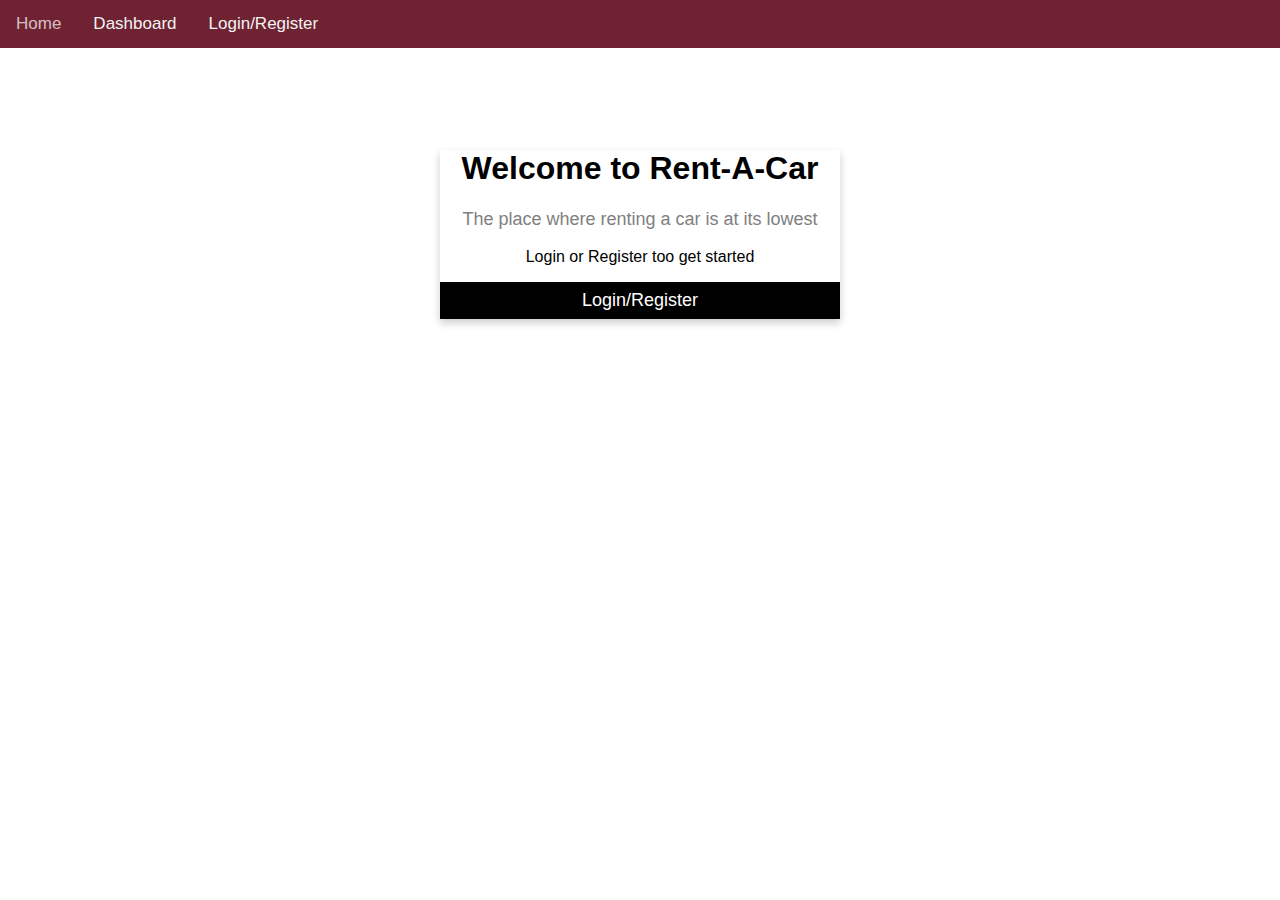
<file: index.html>
<!DOCTYPE html>
<html lang="en">
<head>
    <meta charset="UTF-8">
    <meta name="viewport" content="width=device-width, initial-scale=1.0">
    <link rel="stylesheet" href="styles/styles.css">
    <link rel="stylesheet" href="https://cdnjs.cloudflare.com/ajax/libs/font-awesome/4.7.0/css/font-awesome.min.css">
    <title>Rent-A-Car</title>
</head>
<body>
    <div class="topnav" id="myTopnav">
      <a href="index.html" class="active">Home</a>
      <!-- <a href="#news">News</a>
      <a href="#contact">Contact</a> -->
      <a href="dashboard.html">Dashboard</a>
      <a href="login.html">Login/Register</a>
        <a href="javascript:void(0);" class="icon" onclick="myFunction()">
          <i class="fa fa-bars"></i>
        </a>
      </div>
      
        <div class="card">
            <!-- <img src="/w3images/team2.jpg" alt="John" style="width:100%"> -->
            <h1>Welcome to Rent-A-Car</h1>
            <p class="title">The place where renting a car is at its lowest</p>
            <p>Login or Register too get started</p>
            <!-- <div style="margin: 24px 0;">
              <a href="#"><i class="fa fa-dribbble"></i></a> 
              <a href="#"><i class="fa fa-twitter"></i></a>  
              <a href="#"><i class="fa fa-linkedin"></i></a>  
              <a href="#"><i class="fa fa-facebook"></i></a> 
            </div> -->
            <p><a href="login.html"><button>Login/Register</button></a></p>
          </div>


      <script>
      function myFunction() {
        var x = document.getElementById("myTopnav");
        if (x.className === "topnav") {
          x.className += " responsive";
        } else {
          x.className = "topnav";
        }
      }
      </script>
</body>
</html>
</file>
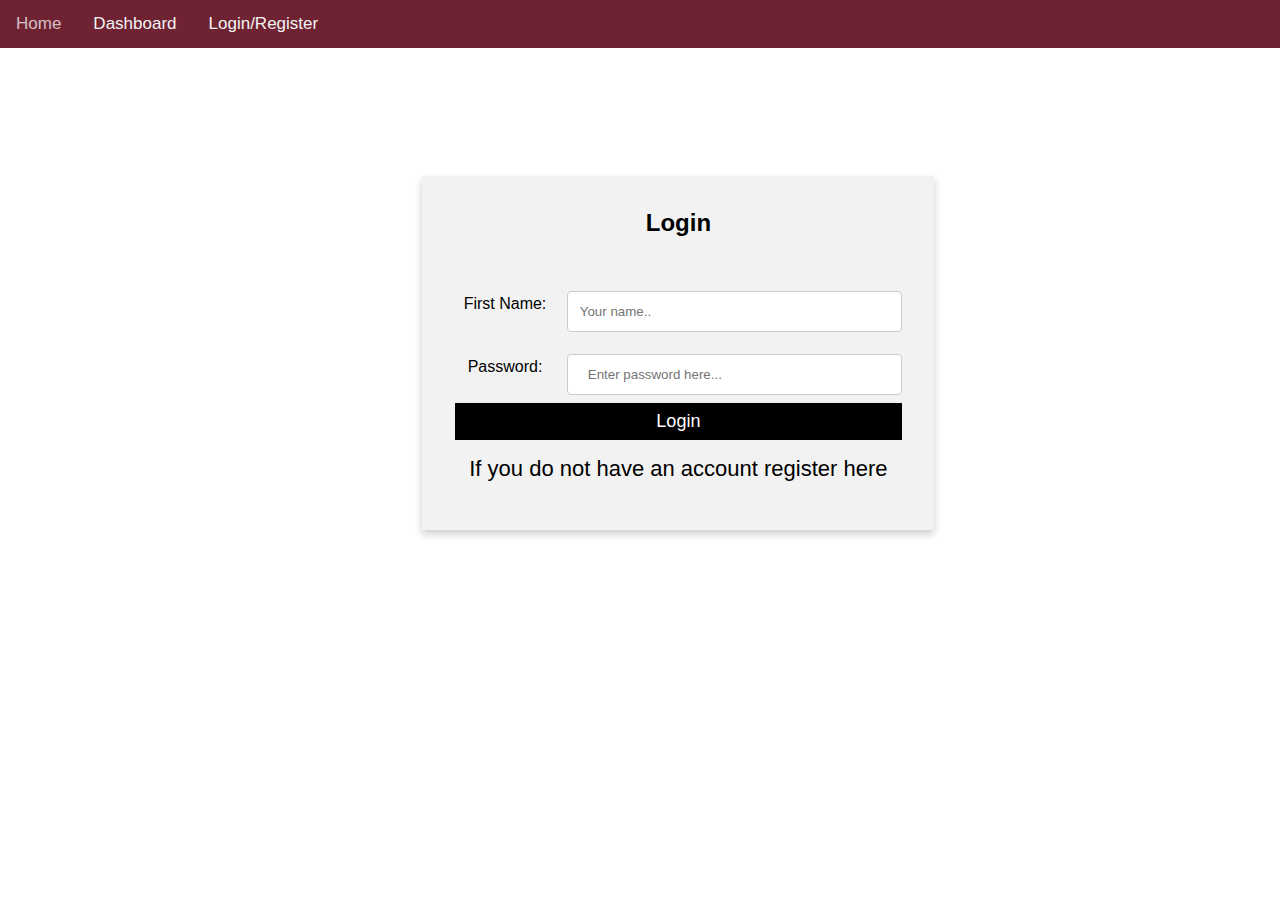
<file: login.html>
<!DOCTYPE html>
<html lang="en">
<head>
    <meta charset="UTF-8">
    <meta name="viewport" content="width=device-width, initial-scale=1.0">
    <link rel="stylesheet" href="https://cdnjs.cloudflare.com/ajax/libs/font-awesome/4.7.0/css/font-awesome.min.css">
    <link rel="stylesheet" href="styles/styles.css">
    <title>Document</title>
</head>
<body>

    <div class="topnav" id="myTopnav">
      <a href="index.html" class="active">Home</a>
      <!-- <a href="#news">News</a>
      <a href="#contact">Contact</a> -->
      <a href="dashboard.html">Dashboard</a>
      <a href="login.html">Login/Register</a>
        <a href="javascript:void(0);" class="icon" onclick="myFunction()">
          <i class="fa fa-bars"></i>
        </a>
      </div>

    <div class="card2">
      <h2>Login</h2>
        <div class="container">
          <form method="get" action="listings_page.html">
            <div class="row">
              <div class="col-25">
                <label for="fname">First Name:</label>
              </div>
              <div class="col-75">
                <input type="text" id="fname" name="firstname" placeholder="Your name..">
              </div>
            </div>
            <div class="row">
              <div class="col-25">
                <label for="lname">Password:</label>
              </div>
              <!-- <div class="col-75">
                <input type="password" id="pwd" name="pwd" minlength="8">
              </div> -->
              <div class="col-75">
                <input type="password" minlength="8" placeholder="Enter password here...">
              </div>
            </div>
            <div class="row">
              <a href="listings_page.html"><button>Login</button></a>
            </div>
            <p><a href="register.html">If you do not have an account register here</a></p>
          </form>
        </div>
    </div>


    <script>
        function myFunction() {
          var x = document.getElementById("myTopnav");
          if (x.className === "topnav") {
            x.className += " responsive";
          } else {
            x.className = "topnav";
          }
        }
        </script>
</body>
</html>
</file>
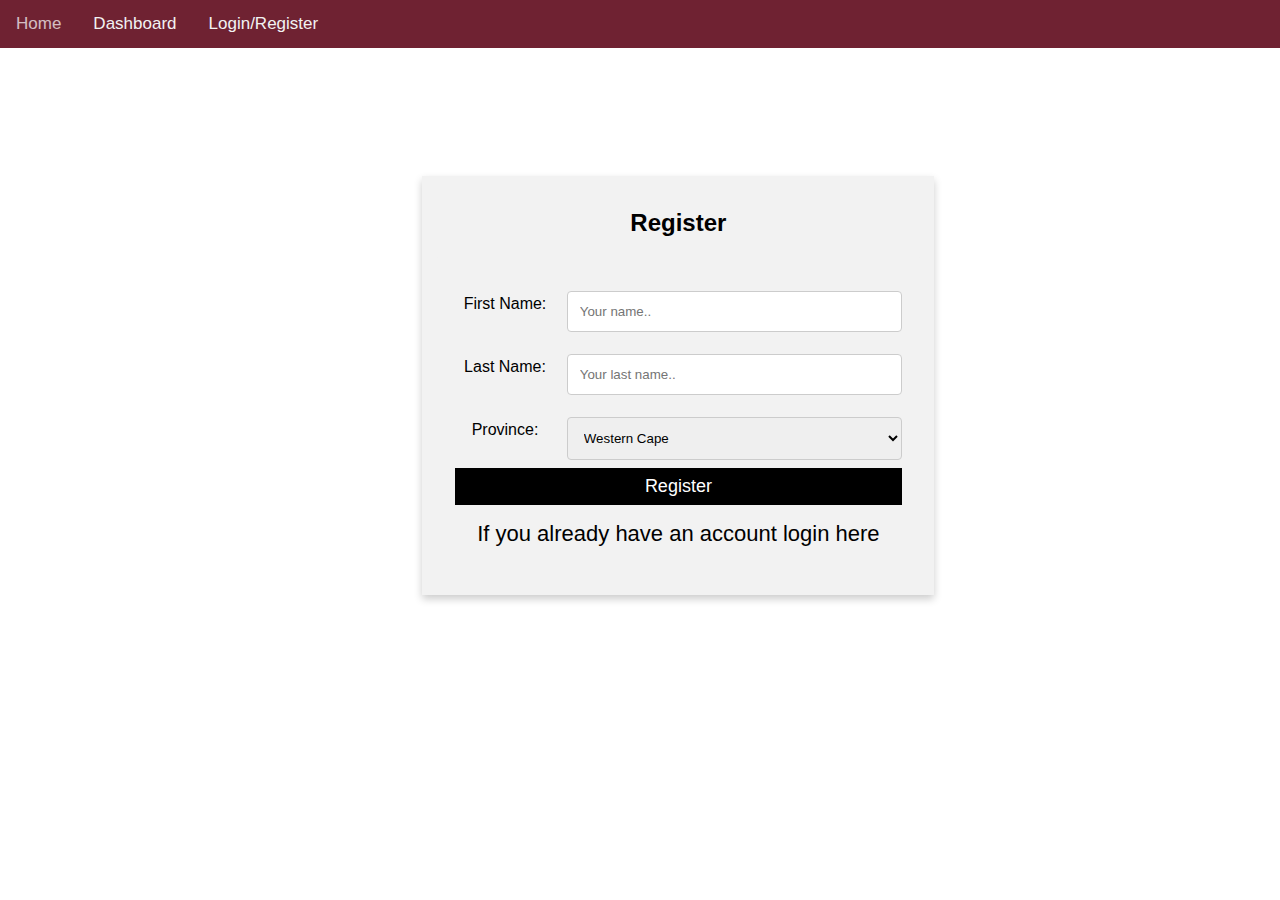
<file: register.html>
<!DOCTYPE html>
<html lang="en">
<head>
    <meta charset="UTF-8">
    <meta name="viewport" content="width=device-width, initial-scale=1.0">
    <link rel="stylesheet" href="https://cdnjs.cloudflare.com/ajax/libs/font-awesome/4.7.0/css/font-awesome.min.css">
    <link rel="stylesheet" href="styles/styles.css">
    <title>Document</title>
</head>
<body>

    <div class="topnav" id="myTopnav">
      <a href="index.html" class="active">Home</a>
      <!-- <a href="#news">News</a>
      <a href="#contact">Contact</a> -->
      <a href="dashboard.html">Dashboard</a>
      <a href="login.html">Login/Register</a>
        <a href="javascript:void(0);" class="icon" onclick="myFunction()">
          <i class="fa fa-bars"></i>
        </a>
      </div>

    <div class="card2">
      <h2>Register</h2>
        <div class="container">
          <form method="get" action="listings_page.html">
            <div class="row">
              <div class="col-25">
                <label for="fname">First Name:</label>
              </div>
              <div class="col-75">
                <input type="text" id="fname" name="firstname" placeholder="Your name..">
              </div>
            </div>
            <div class="row">
              <div class="col-25">
                <label for="lname">Last Name:</label>
              </div>
              <div class="col-75">
                <input type="text" id="lname" name="lastname" placeholder="Your last name..">
              </div>
            </div>
            <div class="row">
              <div class="col-25">
                <label for="country">Province:</label>
              </div>
              <div class="col-75">
                <select id="country" name="country">
                  <option value="australia">Western Cape</option>
                  <option value="canada">Eastern Cape</option>
                  <option value="usa">Northern Cape</option>
                </select>
              </div>
            </div>
            <div class="row">
              <a href="listings_page.html"><button>Register</button></a>
            </div>
            <p><a href="login.html">If you already have an account login here</a></p>
          </form>
        </div>
    </div>


    <script>
        function myFunction() {
          var x = document.getElementById("myTopnav");
          if (x.className === "topnav") {
            x.className += " responsive";
          } else {
            x.className = "topnav";
          }
        }
        </script>
</body>
</html>
</file>
<file: styles/styles.css>
body {
    margin: 0;
    font-family: Arial, Helvetica, sans-serif;
    background-image: url("https://www.desktopbackground.org/download/1680x1050/2013/06/16/592767_wide-hd-car-rental-wallpapers_2048x1121_h.jpg");
    /* background-repeat: no-repeat; */
    /* filter: blur(8px); */
    /* opacity: 0.5; */
    background-size: cover;
    height: 100vh;
    width: 100vw;

  }

  .topnav {
    overflow: hidden;
    background-color: #6F2232;
  }
  
  .topnav a {
    float: left;
    display: block;
    color: #f2f2f2;
    text-align: center;
    padding: 14px 16px;
    text-decoration: none;
    font-size: 17px;
  }
  
  .topnav a:hover {
    background-color: #6F2232;
    color: black;
  }
  
  .topnav a.active {
    /* background-color: #4CAF50; */
    color: white;
  }
  
  .topnav .icon {
    display: none;
  }

  .card {
    box-shadow: 0 4px 8px 0 rgba(0, 0, 0, 0.2);
    max-width: 400px;
    /* height: 400px; */
    margin: auto;
    background-color: white;
    color: black;
    text-align: center;
    font-family: arial;
    margin-top: 8%;
    /* padding: 5px; */
    /* z-index: 2; */
    /* position: absolute; */
  }

  .card2 {
    box-shadow: 0 4px 8px 0 rgba(0,0,0,0.2);
    transition: 0.3s;
    width: 40%;
    background-color: #f2f2f2;
    margin-left: 33%;
    margin-top: 10%;
    text-align: center;
    padding: 1%;
    /* padding: 5%; */
  }

  .card3 {
    box-shadow: 0 4px 8px 0 rgba(0,0,0,0.2);
    transition: 0.3s;
    width: 40%;
    background-color: #f2f2f2;
    margin-left: 33%;
    margin-top: 5%;
    text-align: center;
    padding: 1%;
  }
  
  .card2:hover {
    box-shadow: 0 8px 16px 0 rgba(0,0,0,0.2);
  }
  
  .container2 {
    padding: 2px 26px;
  }
  
  .title {
    color: grey;
    font-size: 18px;
  }
  
  button {
    border: none;
    outline: 0;
    display: inline-block;
    padding: 8px;
    color: white;
    background-color: #000;
    text-align: center;
    cursor: pointer;
    width: 100%;
    font-size: 18px;
  }
  
  a {
    text-decoration: none;
    font-size: 22px;
    color: black;
  }
  
  button:hover, a:hover {
    opacity: 0.7;
  }

  input[type=text], select {
    width: 100%;
    padding: 12px 20px;
    margin: 8px 0;
    display: inline-block;
    border: 1px solid #ccc;
    border-radius: 4px;
    box-sizing: border-box;
  }

  input[type=password], select {
    width: 100%;
    padding: 12px 20px;
    margin: 8px 0;
    display: inline-block;
    border: 1px solid #ccc;
    border-radius: 4px;
    box-sizing: border-box;
  }

  input[type=date], select {
    width: 100%;
    padding: 12px 20px;
    margin: 8px 0;
    display: inline-block;
    border: 1px solid #ccc;
    border-radius: 4px;
    box-sizing: border-box;
  }
  
  input[type=submit] {
    width: 100%;
    background-color: #4CAF50;
    color: white;
    padding: 14px 20px;
    margin: 8px 0;
    border: none;
    border-radius: 4px;
    cursor: pointer;
  }
  
  input[type=submit]:hover {
    background-color: #45a049;
  }
  
  * {
    box-sizing: border-box;
  }
  
  input[type=text], select, textarea {
    width: 100%;
    padding: 12px;
    border: 1px solid #ccc;
    border-radius: 4px;
    resize: vertical;
  }
  
  label {
    padding: 12px 12px 12px 0;
    display: inline-block;
  }
  
  .container {
    border-radius: 5px;
    background-color: #f2f2f2;
    padding: 20px;
  }
  
  .col-25 {
    float: left;
    width: 25%;
    margin-top: 6px;
  }
  
  .col-75 {
    float: left;
    width: 75%;
    margin-top: 6px;
  }
  
  .row-listing:after {
    content: "";
    display: table;
    clear: both;
  }
  
.column {
  float: left;
  width: 25%;
  padding: 0 1px;
}

/* .row {margin: 0 0px;} */

.row-listing:after {
  content: "";
  display: table;
  clear: both;
}
  
  @media screen and (max-width: 900px) {
    .topnav a:not(:first-child) {display: none;}
    .topnav a.icon {
      float: right;
      display: block;
    }
    body{
        background-color: #1A1A1D;
        background-image: none;
    }
    .card2{
      /* background-color: aliceblue; */
      /* margin: 30%; */
      width: 100vw;
      margin-top: 25%;
      margin-left: -0.1%;
      padding: 5%;
    }
    .card{
      /* background-color: aliceblue; */
      margin-top: 70%;
      max-width: 300px;
    }

    .card3 {
      width: 100vw;
      margin-top: 0%;
      margin-left: -0.1%;
      padding: 5%;
    }

    .col-25, .col-75, input[type=submit] {
      width: 100%;
      margin-top: 0;
    }
    .column {
      width: 100%;
      display: block;
      margin-bottom: -50%;
      
    }

    .row-listing{
      margin-top: -50%;
    }
  }
  
  @media screen and (max-width: 900px) {
    .topnav.responsive {position: relative;}
    .topnav.responsive .icon {
      position: absolute;
      right: 0;
      top: 0;
    }
    .topnav.responsive a {
      float: none;
      display: block;
      text-align: left;
    }
    .col-25, .col-75, input[type=submit] {
      width: 100%;
      margin-top: 0;
    }
  }
</file>
